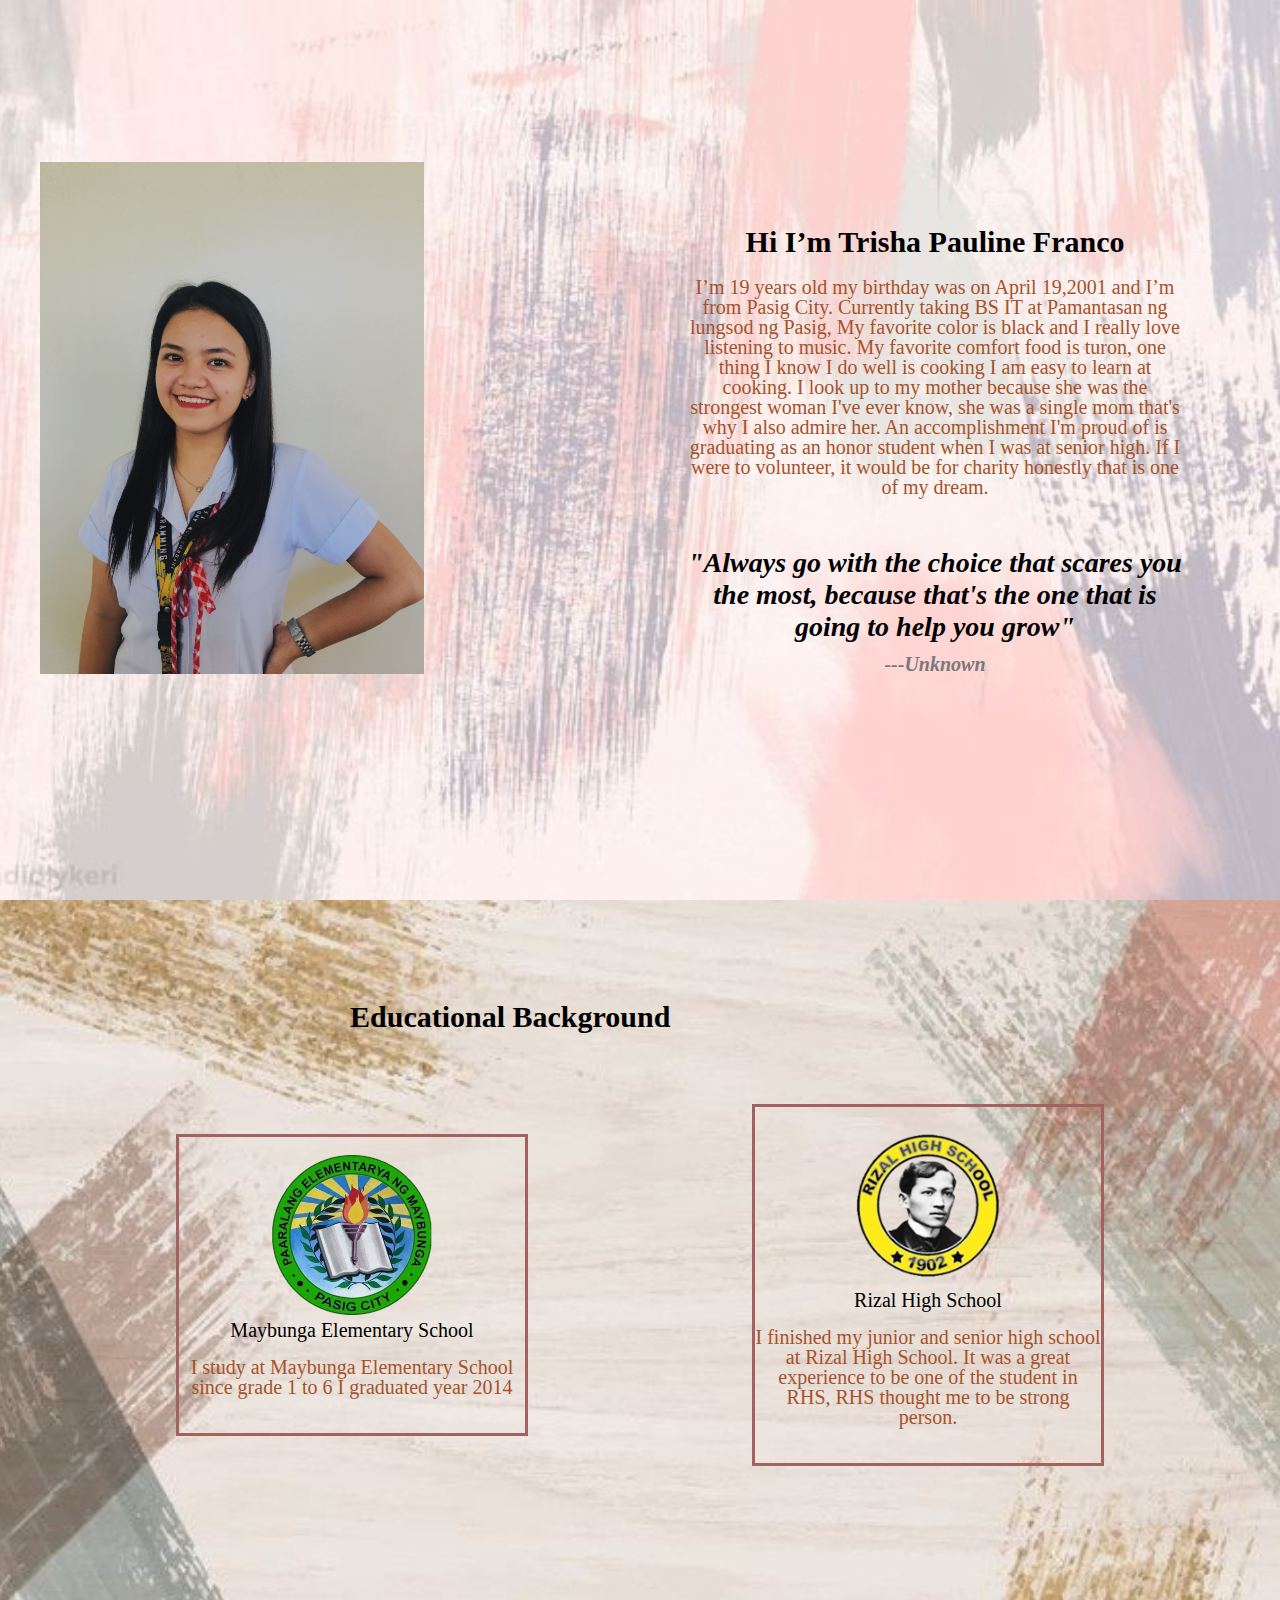
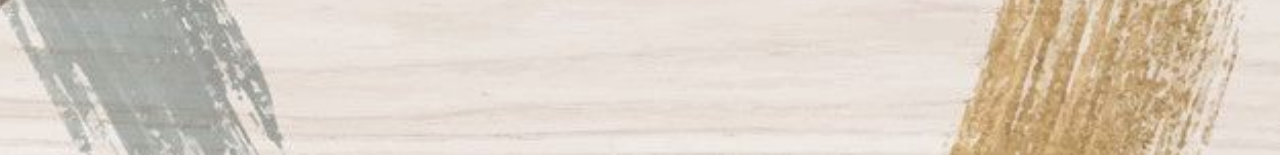
<file: about me.html>
<!DOCTYPE html>
<html lang="en">
<head>
	<meta charset="UTF-8">
	<title>About Me</title>
	<link rel="stylesheet" href="aboutstyle.css">
</head>

<body>
	
		<section id="about">
		<div class="about-left-col">
			<img src="me.jpg">
		</div> 
		<div class="about-right-col">
				<div class="about-text">
				<h1 class="heading"><span>Hi I’m Trisha Pauline Franco</span></h1>
				<span class="square"></span>
				<br>
				<p>I’m 19 years old my birthday was on April 19,2001 and I’m from
				Pasig City. Currently taking BS IT at Pamantasan ng lungsod ng Pasig,
				My favorite color is black and I really love listening to music.
				My favorite comfort food is turon, one thing I know I do well is cooking I am
				easy to learn at cooking. I look up to my mother because she was the strongest
				woman I've ever know, she was a single mom that's why I also admire her.
				An accomplishment I'm proud of is graduating as an honor student when I was
				at senior high. If I were to volunteer, it would be for charity honestly that is
				one of my dream.	
				</p>
				
				<h2>"Always go with the choice that scares you the most,
				because that's the one that is going to help you grow"</h2>
				<h3>---Unknown</h3>
			</div>
		</div>
	</section>
	
	<!--education-->
	
	<section id="education">
	<h1 class="educ"><span>Educational Background</span></h1>
		<div class="education-row">
			<div class="education-col">
				<br>
				<img src="mes.png">
				<h4>Maybunga Elementary School</h4>
				<p>I study at Maybunga Elementary School since grade 1 to 6
				I graduated year 2014</p><br><br>
			</div>
				<div class="education-col">
				<br>
				<img src="rhs.png">
				<h4>Rizal High School</h4>
				<p>I finished my junior and senior high school at Rizal 
				High School. It was a great experience to be one of 
				the student in RHS, RHS thought me to be strong person.</p><br><br>
			</div>
		</div>
	
	</section>


</body>
</html>
</file>
<file: aboutstyle.css>
*{
	margin: 0;
	padding: 0;
	font-family: Century Gothic;
}

#about{
	height: 80vh;
	padding: 90px 0px;
	display: flex;
	align-items: center;
	flex-wrap: wrap;
	background-image: url(colors.jpg);
	background-position: center;
	background-size: cover;
}	

.about-left-col{
	flex-basis: 50%;
	margin-bottom: 60px;
}

.about-left-col img{
	width: 60%;
	margin-left: 40px;
}

.about-right-col{
	width: 65px;
	flex-basis: 50%;
	text-align: center;
}

.about-text{
	max-width: 500px;
	margin-right: 50px;
	display: inline-block;
}

h1{
	font-size: 30px;
}

p{
	font-size: 20px;
	line-height: 20px;
	color: #a6522b;
}

.about-text h2{
	margin: 50px 0 10px;
	font-size: 28px;
	font-style: italic;
}

.about-text h3{
	font-size: 20px;
	font-style: italic;
	color: #797979;
}

/*---education---*/

 #education{
	height: 80vh; 
	padding-top: 100px;
	padding-bottom: 35px;
	background-image: url(brown.jpg);
	background-position: center;
	background-size: cover;
 }

.educ{
	margin-left: 350px;
	margin-bottom: 50px;
}
 .education-row{
	width: 90%;
	margin: auto;
	display: flex;
	align-items: center;
	justify-content: space-around;
	flex-wrap: wrap;
 }
 
 .education-col{
	flex-basis: 30%;
	text-align: center;
	border-style: solid;
	border-color: #a26360;
	margin-left: 20px;
	margin-right: 20px;
	margin-top: 20px;
 }
 
 .education-col img{
	width: 160px;
 }
 
 .education-col h4{
	margin-bottom: 15px;
	font-size: 20px;
	font-weight: 400;	
 }
</file>
